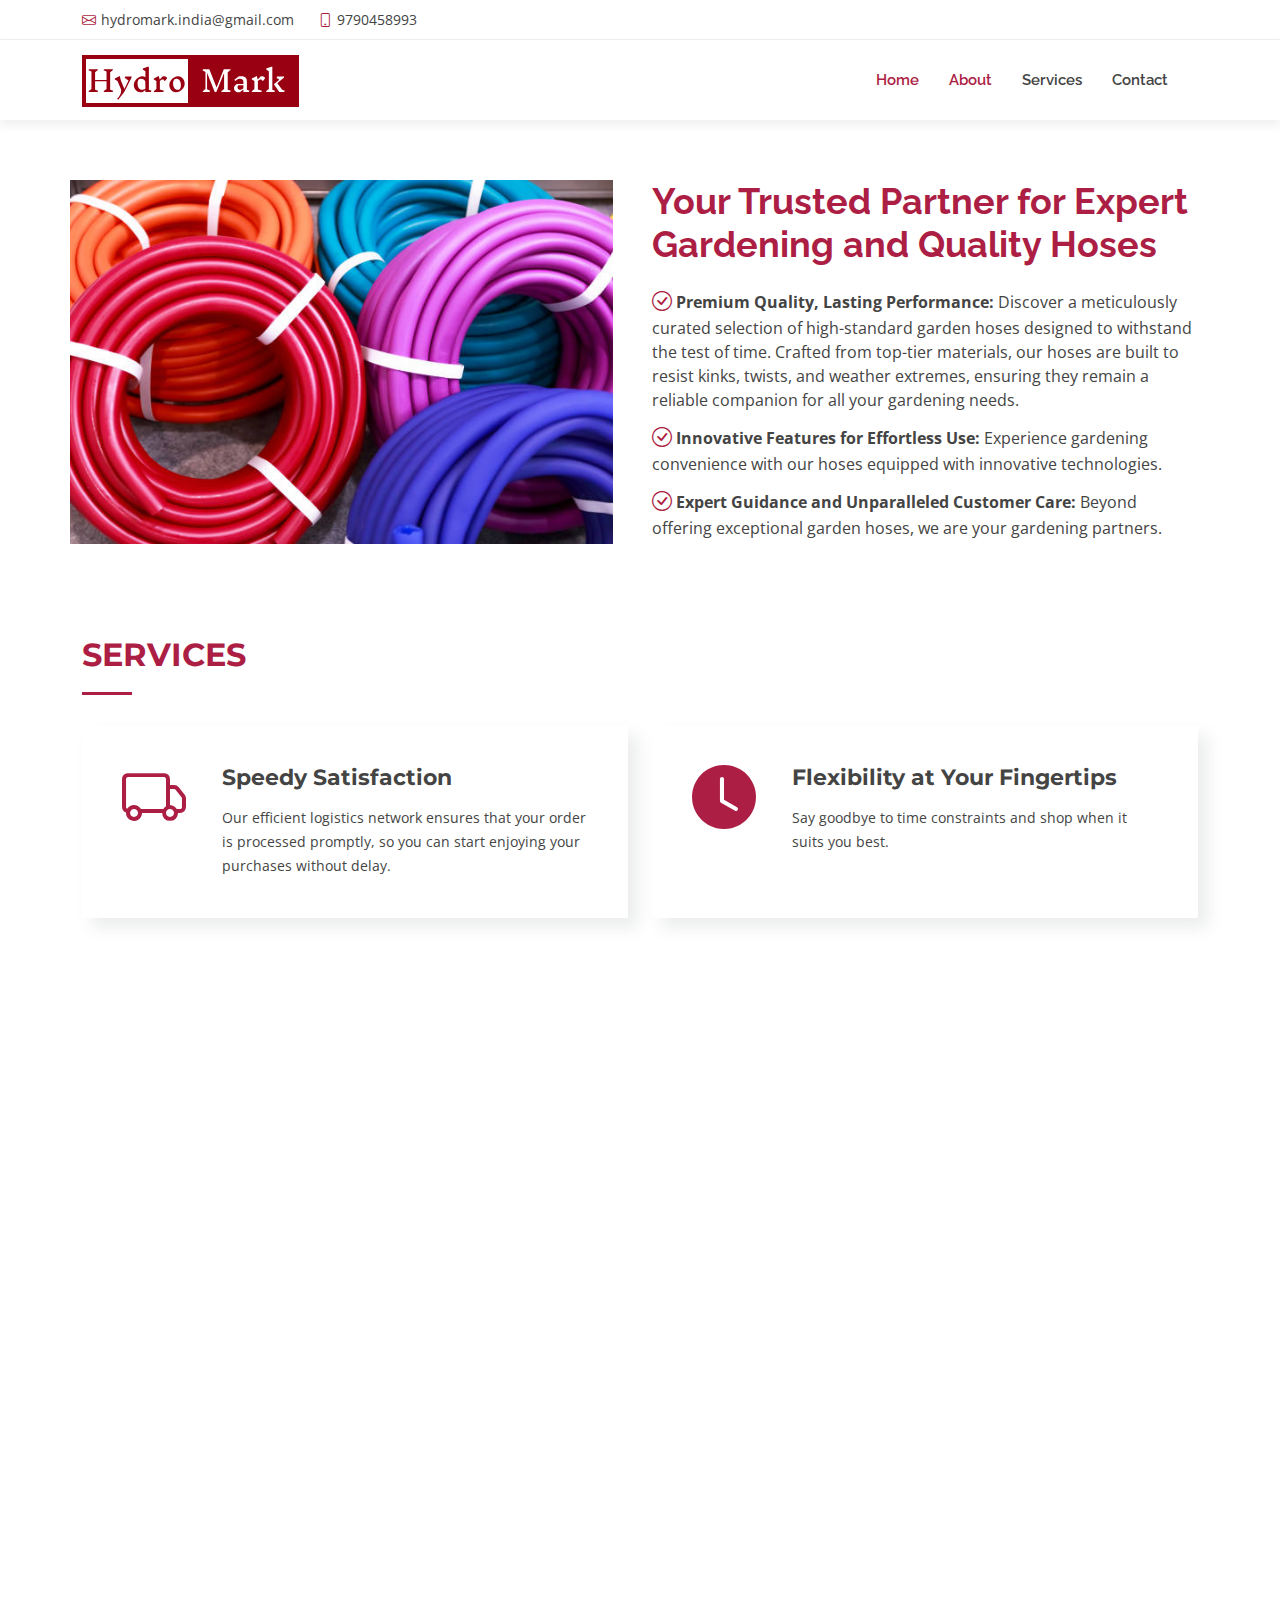
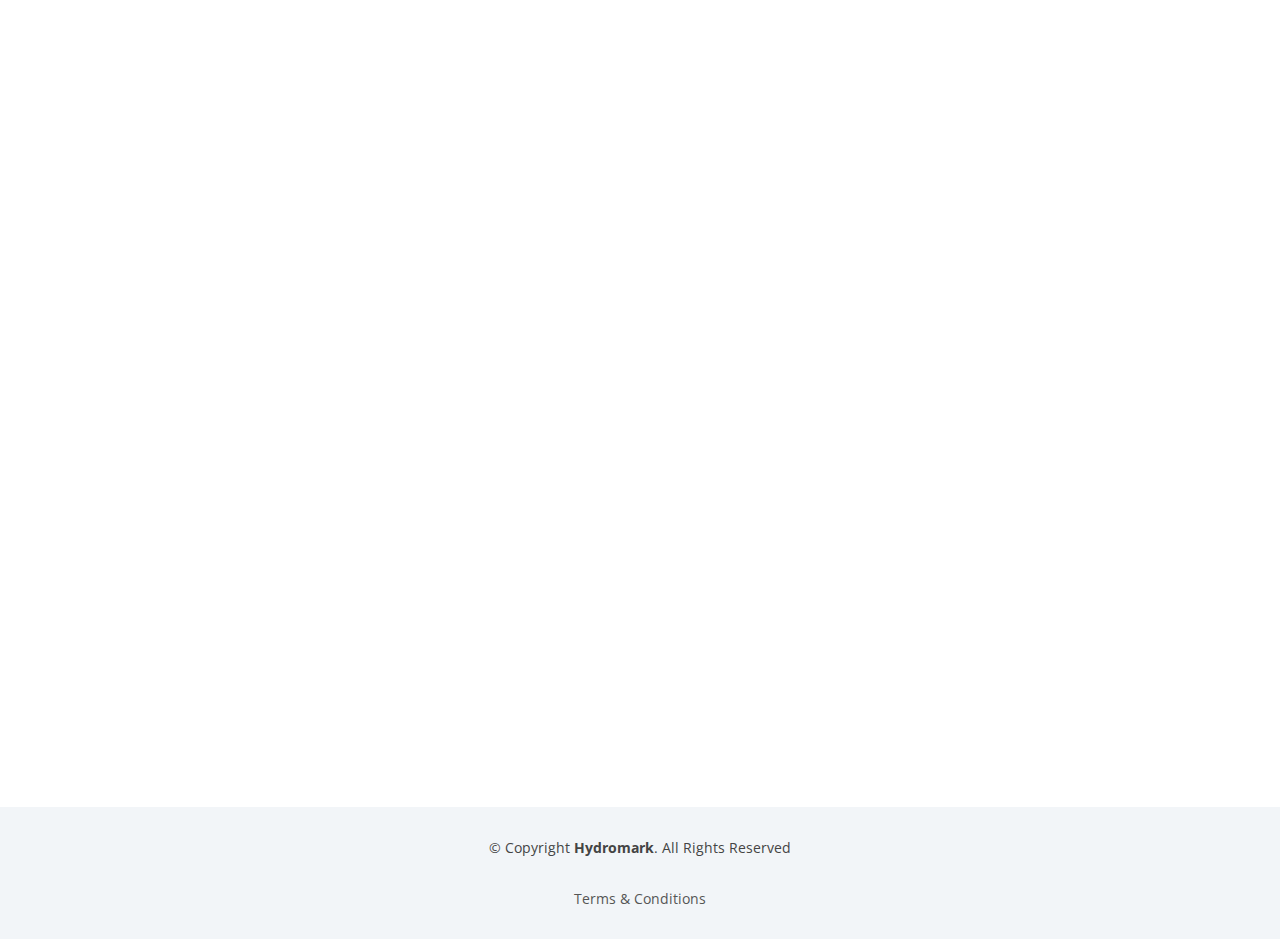
<file: index.html>
<!DOCTYPE html>
<html lang="en">

<head>
  <meta charset="utf-8">
  <meta content="width=device-width, initial-scale=1.0" name="viewport">

  <title>HYDROMARK</title>
  <meta content="" name="description">
  <meta content="" name="keywords">
  <!-- Favicons -->
  <link href="./assets/img/HYDROMARK.svg" rel="icon">
  <link href="assets/img/apple-touch-icon.png" rel="apple-touch-icon">

  <!-- Google Fonts -->
  <link href="https://fonts.googleapis.com/css?family=Open+Sans:300,300i,400,400i,700,700i|Raleway:300,400,500,700,800|Montserrat:300,400,700" rel="stylesheet">

  <!-- Vendor CSS Files -->
  <link href="assets/vendor/aos/aos.css" rel="stylesheet">
  <link href="assets/vendor/bootstrap/css/bootstrap.min.css" rel="stylesheet">
  <link href="assets/vendor/bootstrap-icons/bootstrap-icons.css" rel="stylesheet">
  <link href="assets/vendor/boxicons/css/boxicons.min.css" rel="stylesheet">
  <link href="assets/vendor/glightbox/css/glightbox.min.css" rel="stylesheet">
  <link href="assets/vendor/swiper/swiper-bundle.min.css" rel="stylesheet">

  <!-- Template Main CSS File -->
  <link href="assets/css/style.css" rel="stylesheet">
</head>

<body>
  <div id="preloader"></div>

  <script>
    document.querySelector('body').addEventListener('click',function() {
      document.querySelector('.popup-container').style.display = 'none';
    });
  </script>

  <!-- ======= Top Bar ======= -->
  <section id="topbar" class="d-flex align-items-center">
    <div class="container d-flex justify-content-center justify-content-md-between">
      <div class="contact-info d-flex align-items-center">
        <i class="bi bi-envelope d-flex align-items-center"><a href="mailto:hydromark.india@gmail.com">hydromark.india@gmail.com</a></i>
        <i class="bi bi-phone d-flex align-items-center ms-4"><a href="tel:09790458993">9790458993</a></i>
      </div>
      <!-- <div class="social-links d-none d-md-flex align-items-center">
        <a href="#" class="twitter"><i class="bi bi-twitter"></i></a>
        <a href="#" class="facebook"><i class="bi bi-facebook"></i></a>
        <a href="#" class="instagram"><i class="bi bi-instagram"></i></a>
        <a href="#" class="linkedin"><i class="bi bi-linkedin"></i></i></a>
      </div> -->
    </div>
  </section><!-- End Top Bar-->

  <!-- ======= Header ======= -->
  <header id="header" class="d-flex align-items-center">
    <div class="container d-flex justify-content-between">

      <div id="logo">
        <h1><a href="index.html"><img src="./assets/img/HYDROMARK.svg" ></span></a></h1>
        <!-- Uncomment below if you prefer to use an image logo -->
        <!-- <a href="index.html"><img src="assets/img/logo.png" alt=""></a>-->
      </div>

      <nav id="navbar" class="navbar">
        <ul>
          <li><a class="nav-link scrollto active" href="#hero">Home</a></li>
          <li><a class="nav-link scrollto" href="#about">About</a></li>
          <li><a class="nav-link scrollto" href="#services">Services</a></li>
          <!-- <li><a class="nav-link scrollto" href="#portfolio">Products</a></li> -->
          <li><a class="nav-link scrollto" href="#contact">Contact</a></li>
          <li><a href="index.html"></a><div class="g-signin2" data-onsuccess="onSignIn"></div></li>
        </ul>
        <i class="bi bi-list mobile-nav-toggle"></i>
      </nav><!-- .navbar -->

    </div>
  </header><!-- End Header -->

  <main id="main">

    <!-- ======= About Section ======= -->
    <section id="about">
      <div class="container" data-aos="fade-up">
        <div class="row">
          <div class="col-lg-6 about-img">
            <img src="assets/img/img2.jpg" alt="">
          </div>

          <div class="col-lg-6 content">
            <h2>Your Trusted Partner for Expert Gardening and Quality Hoses</h2>
            <ul>
              <li><i class="bi bi-check-circle"></i><b>Premium Quality, Lasting Performance:</b> Discover a meticulously curated selection of high-standard garden hoses designed to withstand the test of time.  Crafted from top-tier materials, our hoses are built to resist kinks, twists, and weather extremes, ensuring they remain a reliable companion for all your gardening needs.</li>
              <li><i class="bi bi-check-circle"></i><b>Innovative Features for Effortless Use:</b> Experience gardening convenience with our hoses equipped with innovative technologies. </li>
              <li><i class="bi bi-check-circle"></i><b>Expert Guidance and Unparalleled Customer Care:</b> Beyond offering exceptional garden hoses, we are your gardening partners.</li>
            </ul>

          </div>
        </div>

      </div>
    </section><!-- End About Section -->

    <!-- ======= Services Section ======= -->
    <section id="services">
      <div class="container" data-aos="fade-up">
        <div class="section-header">
          <h2>Services</h2>
        </div>

        <div class="row gy-4">

          <div class="col-lg-6" data-aos="fade-up" data-aos-delay="100">
            <div class="box">
              <div class="icon"><i class="bi bi-truck"></i></div>
              <h4 class="title"><a href="">Speedy Satisfaction</a></h4>
              <p class="description">Our efficient logistics network ensures that your order is processed promptly, so you can start enjoying your purchases without delay.</p>
            </div>
          </div>

          <div class="col-lg-6" data-aos="fade-up" data-aos-delay="200">
            <div class="box">
              <div class="icon"><i class="bi bi-clock-fill"></i></div>
              <h4 class="title"><a href="">Flexibility at Your Fingertips</a></h4>
              <p class="description">Say goodbye to time constraints and shop when it suits you best.</p>
            </div>
          </div>

          <div class="col-lg-6" data-aos="fade-up" data-aos-delay="300">
            <div class="box">
              <div class="icon"><i class="bi bi-list-check"></i></div>
              <h4 class="title"><a href="">Collections</a></h4>
              <p class="description">Explore an extensive selection of garden hoses designed to cater to every need. </p>
            </div>
          </div>

          <div class="col-lg-6" data-aos="fade-up" data-aos-delay="400">
            <div class="box">
              <div class="icon"><i class="bi bi-hourglass-split"></i></div>
              <h4 class="title"><a href="">Instant Gratification</a></h4>
              <p class="description"> Need to make a purchase at an odd hour? With our 24/7 service, you can satisfy your needs immediately.</p>
            </div>
          </div>

        </div>

      </div>
    </section><!-- End Services Section -->

    <!-- ======= Clients Section ======= -->
    <section id="clients">
      <div class="container" data-aos="fade-up">
        <div class="section-header">
          <h2>Clients</h2>
          <p>From essential services to top-quality products, we've curated a selection that reflects the diverse needs of our community. Whether it's dependable home solutions, professional services, or products that enhance daily life, you can trust that we've got you covered.<br>Our commitment to the community goes beyond transactions. We actively engage in local initiatives, support causes that matter, and strive to make a positive impact where we live and work.</p>
        </div>

      </div>
    </section><!-- End Clients Section -->

    <!-- ======= Contact Section ======= -->
    <section id="contact">
      <div class="container" data-aos="fade-up">
        <div class="section-header">
          <h2>Contact Us</h2>
          <p>No matter how you choose to get in touch, we're eager to hear from you. At Hydromark, communication is a two-way street, and we're dedicated to building a relationship based on transparency, respect, and exceptional service. Don't hesitate – contact us today and let's start a meaningful conversation.</p>
        </div>

        <div class="row contact-info">

          <div class="col-md-4">
            <div class="contact-address">
              <i class="bi bi-geo-alt"></i>
              <h3>Address</h3>
              <address>Chandrakala Nagar, S.F, 51, Thondamuthur Rd, Chandrakala Nagar, Nagaraja Puram, Veerakeralam, Tamil Nadu 641007</address>
            </div>
          </div>

          <div class="col-md-4">
            <div class="contact-phone">
              <i class="bi bi-phone"></i>
              <h3>Phone Number</h3>
              <p><a href="tel:09790458993">9790458993</a></p>
            </div>
          </div>

          <div class="col-md-4">
            <div class="contact-email">
              <i class="bi bi-envelope"></i>
              <h3>Email</h3>
              <p><a href="mailto: hydromark.india@gmail.com">hydromark.india@gmail.com</a></p>
            </div>
          </div>

        </div>
      </div>

      <div class="container mb-4">
        <iframe src="https://www.google.com/maps/embed?pb=!1m18!1m12!1m3!1d1164.3727846364377!2d76.90925739411149!3d11.003500430598315!2m3!1f0!2f0!3f0!3m2!1i1024!2i768!4f13.1!3m3!1m2!1s0x3ba85f899e9a0815%3A0xd174726e35f70aa6!2sDHANA%20PIPE%20CORPORATION!5e0!3m2!1sen!2sin!4v1692433523327!5m2!1sen!2sin" width="100%" height="450" style="border:0;" allowfullscreen="" loading="lazy" referrerpolicy="no-referrer-when-downgrade"></iframe>
      </div>
      </section>

    </section>

  </main><!-- End #main -->

  <!-- ======= Footer ======= -->
  <footer id="footer">
    <div class="container">
      <div class="copyright">
        &copy; Copyright <strong>Hydromark</strong>. All Rights Reserved
      </div>
    </div>
    <div class="container">
      <div class="copyright">
        <a href="termsncondition.html" id ="terms" style="color:#555;">Terms & Conditions</a>
      </div>
    </div>
  </footer><!-- End Footer -->

  <a href="#" class="back-to-top d-flex align-items-center justify-content-center"><i class="bi bi-arrow-up-short"></i></a>

  <!-- Vendor JS Files -->
  <script src="assets/vendor/aos/aos.js"></script>
  <script src="assets/vendor/bootstrap/js/bootstrap.bundle.min.js"></script>
  <script src="assets/vendor/glightbox/js/glightbox.min.js"></script>
  <script src="assets/vendor/isotope-layout/isotope.pkgd.min.js"></script>
  <script src="assets/vendor/swiper/swiper-bundle.min.js"></script>
  <script src="assets/vendor/php-email-form/validate.js"></script>

  <!-- Template Main JS File -->
  <script src="assets/js/main.js"></script>
  <script>
    var loader = document.getElementById("preloader");
    window.addEventListener("load",function(){
      loader.style.display='none'
    });
  </script>

</body>

</html>
</file>
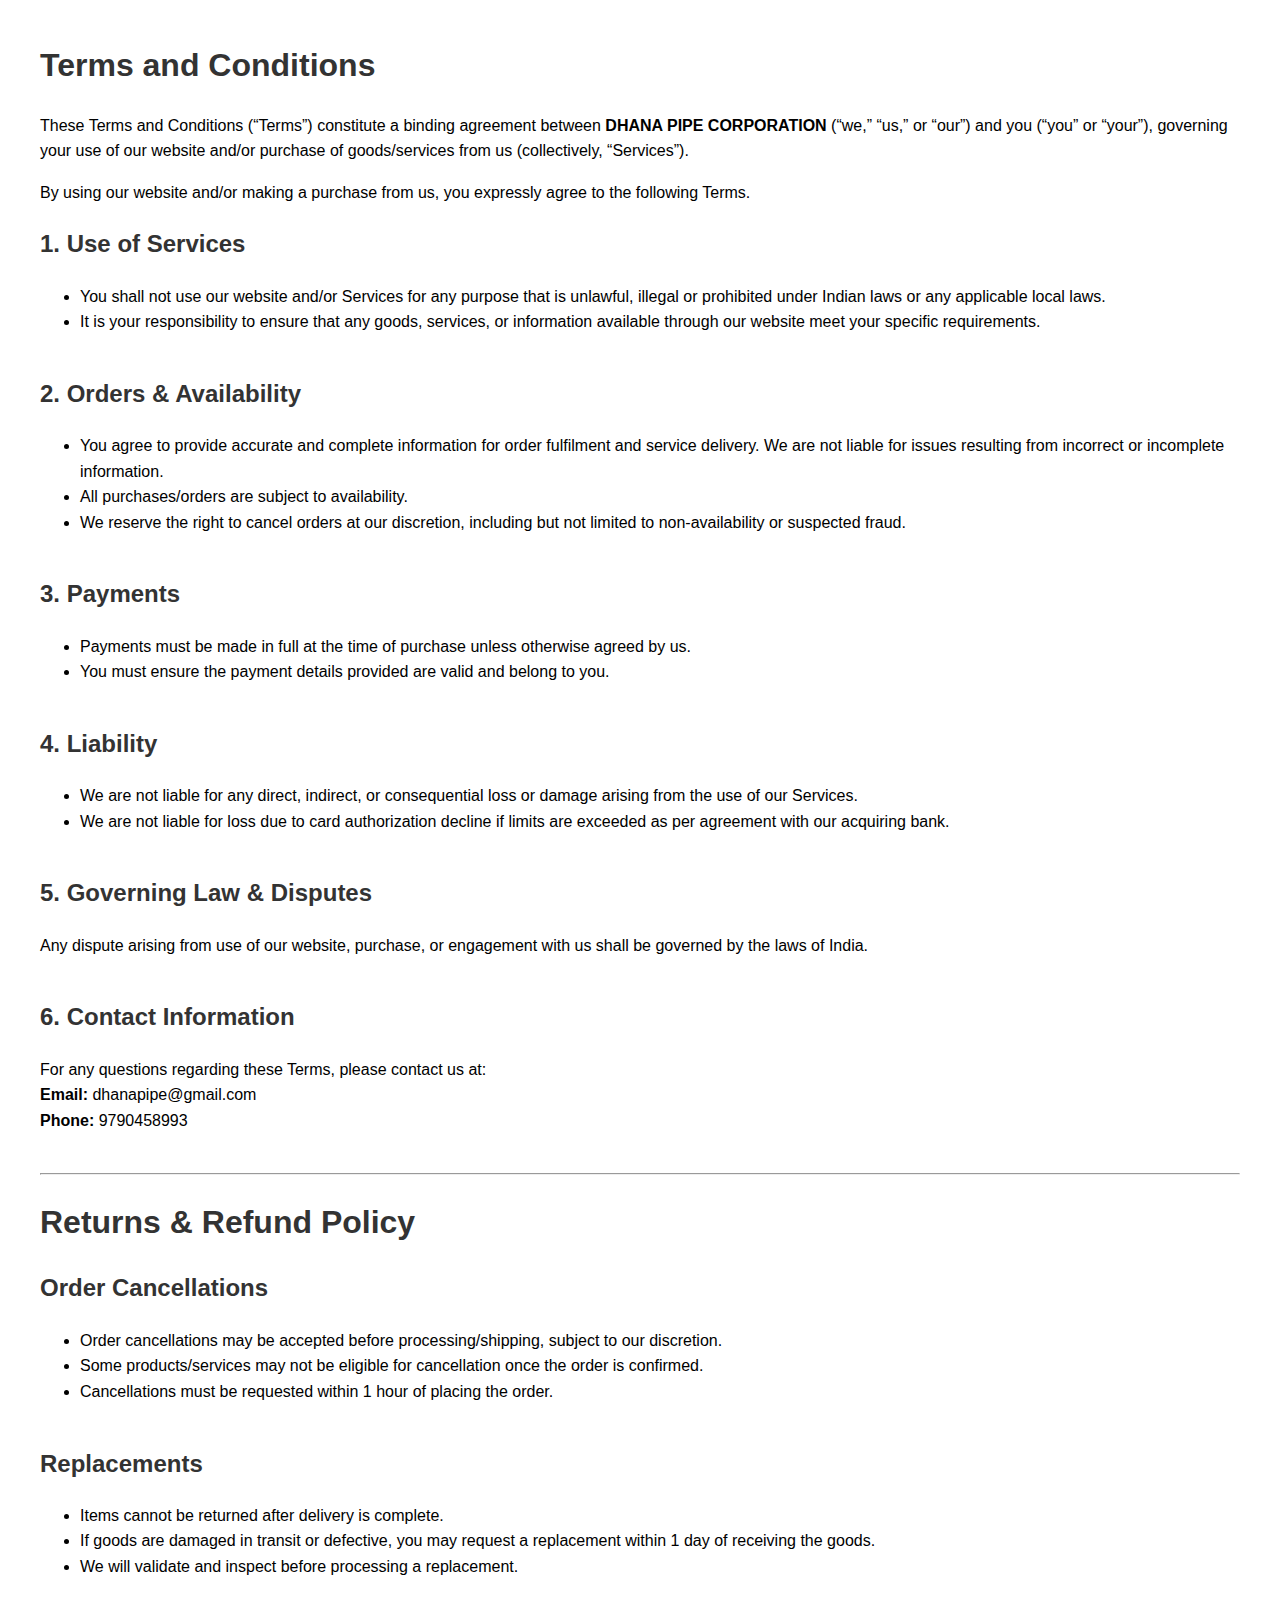
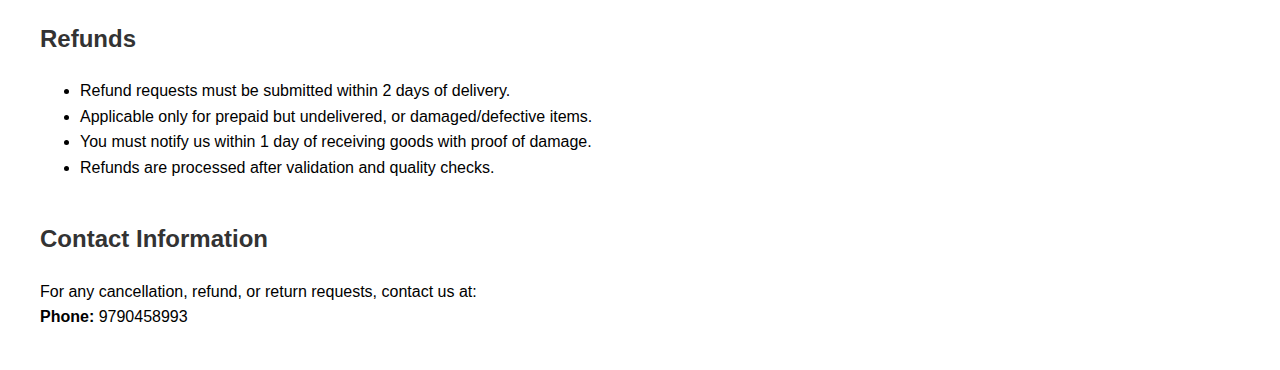
<file: termsncondition.html>
<!DOCTYPE html>
<html lang="en">
<head>
  <meta charset="UTF-8" />
  <meta name="viewport" content="width=device-width, initial-scale=1.0"/>
  <title>HydroMark</title>
  <title>Hydromark</title>
  <!-- Favicons -->
  <link href="./assets/img/HYDROMARK.svg" rel="icon">
  <style>
    body {
      font-family: Arial, sans-serif;
      margin: 40px;
      line-height: 1.6;
    }
    h1, h2 {
      color: #333;
    }
    ul {
      margin-top: 0;
    }
    .section {
      margin-bottom: 40px;
    }
  </style>
</head>
<body>
  <h1>Terms and Conditions</h1>
  <p>These Terms and Conditions (“Terms”) constitute a binding agreement between <strong>DHANA PIPE CORPORATION</strong> (“we,” “us,” or “our”) and you (“you” or “your”), governing your use of our website and/or purchase of goods/services from us (collectively, “Services”).</p>
  <p>By using our website and/or making a purchase from us, you expressly agree to the following Terms.</p>

  <div class="section">
    <h2>1. Use of Services</h2>
    <ul>
      <li>You shall not use our website and/or Services for any purpose that is unlawful, illegal or prohibited under Indian laws or any applicable local laws.</li>
      <li>It is your responsibility to ensure that any goods, services, or information available through our website meet your specific requirements.</li>
    </ul>
  </div>

  <div class="section">
    <h2>2. Orders & Availability</h2>
    <ul>
      <li>You agree to provide accurate and complete information for order fulfilment and service delivery. We are not liable for issues resulting from incorrect or incomplete information.</li>
      <li>All purchases/orders are subject to availability.</li>
      <li>We reserve the right to cancel orders at our discretion, including but not limited to non-availability or suspected fraud.</li>
    </ul>
  </div>

  <div class="section">
    <h2>3. Payments</h2>
    <ul>
      <li>Payments must be made in full at the time of purchase unless otherwise agreed by us.</li>
      <li>You must ensure the payment details provided are valid and belong to you.</li>
    </ul>
  </div>

  <div class="section">
    <h2>4. Liability</h2>
    <ul>
      <li>We are not liable for any direct, indirect, or consequential loss or damage arising from the use of our Services.</li>
      <li>We are not liable for loss due to card authorization decline if limits are exceeded as per agreement with our acquiring bank.</li>
    </ul>
  </div>

  <div class="section">
    <h2>5. Governing Law & Disputes</h2>
    <p>Any dispute arising from use of our website, purchase, or engagement with us shall be governed by the laws of India.</p>
  </div>

  <div class="section">
    <h2>6. Contact Information</h2>
    <p>For any questions regarding these Terms, please contact us at: <br>
    <strong>Email:</strong> dhanapipe@gmail.com <br>
    <strong>Phone:</strong> 9790458993</p>
  </div>

  <hr>

  <h1>Returns & Refund Policy</h1>

  <div class="section">
    <h2>Order Cancellations</h2>
    <ul>
      <li>Order cancellations may be accepted before processing/shipping, subject to our discretion.</li>
      <li>Some products/services may not be eligible for cancellation once the order is confirmed.</li>
      <li>Cancellations must be requested within 1 hour of placing the order.</li>
    </ul>
  </div>

  <div class="section">
    <h2>Replacements</h2>
    <ul>
      <li>Items cannot be returned after delivery is complete.</li>
      <li>If goods are damaged in transit or defective, you may request a replacement within 1 day of receiving the goods.</li>
      <li>We will validate and inspect before processing a replacement.</li>
    </ul>
  </div>

  <div class="section">
    <h2>Refunds</h2>
    <ul>
      <li>Refund requests must be submitted within 2 days of delivery.</li>
      <li>Applicable only for prepaid but undelivered, or damaged/defective items.</li>
      <li>You must notify us within 1 day of receiving goods with proof of damage.</li>
      <li>Refunds are processed after validation and quality checks.</li>
    </ul>
  </div>

  <div class="section">
    <h2>Contact Information</h2>
    <p>For any cancellation, refund, or return requests, contact us at:<br>
    <strong>Phone:</strong> 9790458993</p>
  </div>
</body>
</html>
</file>
<file: assets/css/style.css>
/**
* Template Name: Reveal
* Updated: Jul 27 2023 with Bootstrap v5.3.1
* Template URL: https://bootstrapmade.com/reveal-bootstrap-corporate-template/
* Author: BootstrapMade.com
* License: https://bootstrapmade.com/license/
*/

/*--------------------------------------------------------------
# General
--------------------------------------------------------------*/
body {
  background: #fff;
  color: #444;
  font-family: "Open Sans", sans-serif;
}

#preloader{
  height: 100vh;
  width: 100%;

  background-color: rgba(255, 255, 255, 0.8);
  backdrop-filter: blur(10px);
  position:fixed;
  z-index: 1002;
}

.popup-container{
  display: flex;
  justify-content: center;
  align-items: center;
  position: fixed;
  top: 0;
  left: 0;
  width: 100%;
  height: 100%;
  background-color: rgba(0, 0, 0, 0.5);
  z-index: 1000;
}

.popup-banner {

  padding: 0px;
  background-color: #ffffff;
  box-shadow: 0px 0px 10px rgba(0, 0, 0, 0.2);
  border-radius: 5%;
}

#banner{
  display: flex;
  border-radius: 5%;
}

@media (max-width:568px) {
  .popup-container{
    opacity: 0%;
  }
}

a {
  color: #ac1e44;
  text-decoration: none;
  transition: 0.5s;
}

a:hover,
a:active,
a:focus {
  color: #ac1e44;
  outline: none;
  text-decoration: none;
}

p {
  padding: 0;
  margin: 0 0 30px 0;
}

h1,
h2,
h3,
h4,
h5,
h6 {
  font-family: "Montserrat", sans-serif;
  font-weight: 400;
  margin: 0 0 20px 0;
  padding: 0;
}

/*--------------------------------------------------------------
# Back to top button
--------------------------------------------------------------*/
.back-to-top {
  position: fixed;
  visibility: hidden;
  opacity: 0;
  right: 15px;
  bottom: 15px;
  z-index: 996;
  background: #ac1e44;
  width: 40px;
  height: 40px;
  transition: all 0.4s;
}

.back-to-top i {
  font-size: 28px;
  color: #fff;
  line-height: 0;
}

.back-to-top:hover {
  background: #e91a69;
  color: #fff;
}

.back-to-top.active {
  visibility: visible;
  opacity: 1;
}

/*--------------------------------------------------------------
# Top Bar
--------------------------------------------------------------*/
#topbar {
  background: #fff;
  border-bottom: 1px solid #eee;
  font-size: 14px;
  padding: 0;
  height: 40px;
}

#topbar .contact-info i {
  font-style: normal;
  color: #ac1e44;
}

#topbar .contact-info i a,
#topbar .contact-info i span {
  padding-left: 5px;
  color: #444;
}

#topbar .contact-info i a {
  line-height: 0;
  transition: 0.3s;
}

#topbar .contact-info i a:hover {
  color: #ac1e44;
}

#topbar .social-links a {
  color: #555;
  padding: 0 15px;
  display: inline-block;
  line-height: 1px;
  border-left: 1px solid #e9e9e9;
}

#topbar .social-links a:hover {
  color: #ac1e44;
}

#topbar .social-links a:first-child {
  border-left: 0;
}

/*--------------------------------------------------------------
# Header
--------------------------------------------------------------*/
#header {
  height: 80px;
  transition: all 0.5s;
  z-index: 997;
  background: #fff;
  box-shadow: 0px 6px 9px 0px rgba(0, 0, 0, 0.06);
}

#header #logo h1 {
  font-size: 42px;
  margin: 0;
  padding: 0;
  font-family: "Montserrat", sans-serif;
  font-weight: 700;
}

#header #logo h1 a {
  color: #ac1e44;
}

#header #logo h1 a span {
  color: #ac1e44;
}

#header #logo img {
  padding: 0;
  margin: 0;
}

@media (max-width: 768px) {
  #header {
    height: 60px;
  }

  #header #logo h1 {
    font-size: 34px;
  }

  #header #logo img {
    max-height: 40px;
  }
}

.scrolled-offset {
  margin-top: 70px;
}

/*--------------------------------------------------------------
# Navigation Menu
--------------------------------------------------------------*/
/**
* Desktop Navigation 
*/
.navbar {
  padding: 0;
}

.navbar ul {
  margin: 0;
  padding: 0;
  display: flex;
  list-style: none;
  align-items: center;
}

.navbar li {
  position: relative;
}

.navbar a,
.navbar a:focus {
  display: flex;
  align-items: center;
  justify-content: space-between;
  padding: 10px 0 10px 30px;
  font-family: "Raleway", sans-serif;
  font-size: 15px;
  font-weight: 600;
  color: #444;
  white-space: nowrap;
  transition: 0.3s;
}

.navbar a i,
.navbar a:focus i {
  font-size: 12px;
  line-height: 0;
  margin-left: 5px;
}

.navbar a:hover,
.navbar .active,
.navbar .active:focus,
.navbar li:hover>a {
  color: #ac1e44;
}

.navbar .dropdown ul {
  display: block;
  position: absolute;
  left: 14px;
  top: calc(100% + 30px);
  margin: 0;
  padding: 10px 0;
  z-index: 99;
  opacity: 0;
  visibility: hidden;
  background: #fff;
  box-shadow: 0px 0px 30px rgba(127, 137, 161, 0.25);
  transition: 0.3s;
}

.navbar .dropdown ul li {
  min-width: 200px;
}

.navbar .dropdown ul a {
  padding: 10px 20px;
  font-size: 14px;
}

.navbar .dropdown ul a i {
  font-size: 12px;
}

.navbar .dropdown ul a:hover,
.navbar .dropdown ul .active:hover,
.navbar .dropdown ul li:hover>a {
  color: #ac1e44;
}

.navbar .dropdown:hover>ul {
  opacity: 1;
  top: 100%;
  visibility: visible;
}

.navbar .dropdown .dropdown ul {
  top: 0;
  left: calc(100% - 30px);
  visibility: hidden;
}

.navbar .dropdown .dropdown:hover>ul {
  opacity: 1;
  top: 0;
  left: 100%;
  visibility: visible;
}

@media (max-width: 1366px) {
  .navbar .dropdown .dropdown ul {
    left: -90%;
  }

  .navbar .dropdown .dropdown:hover>ul {
    left: -100%;
  }
}

/**
* Mobile Navigation 
*/
.mobile-nav-toggle {
  color: #ac1e44;
  font-size: 28px;
  cursor: pointer;
  display: none;
  line-height: 0;
  transition: 0.5s;
}

.mobile-nav-toggle.bi-x {
  color: #fff;
}

@media (max-width: 991px) {
  .mobile-nav-toggle {
    display: block;
  }

  .navbar ul {
    display: none;
  }
}

.navbar-mobile {
  position: fixed;
  overflow: hidden;
  top: 0;
  right: 0;
  left: 0;
  bottom: 0;
  background:#ac1e44;
  transition: 0.3s;
  z-index: 999;
}

.navbar-mobile .mobile-nav-toggle {
  position: absolute;
  top: 15px;
  right: 15px;
}

.navbar-mobile ul {
  display: block;
  position: absolute;
  top: 55px;
  right: 15px;
  bottom: 15px;
  left: 15px;
  padding: 10px 0;
  background-color: #fff;
  overflow-y: auto;
  transition: 0.3s;
}

.navbar-mobile a,
.navbar-mobile a:focus {
  padding: 10px 20px;
  font-size: 15px;
  color: #ac1e44;
}

.navbar-mobile a:hover,
.navbar-mobile .active,
.navbar-mobile li:hover>a {
  color: #ac1e44;
}

.navbar-mobile .getstarted,
.navbar-mobile .getstarted:focus {
  margin: 15px;
}

.navbar-mobile .dropdown ul {
  position: static;
  display: none;
  margin: 10px 20px;
  padding: 10px 0;
  z-index: 99;
  opacity: 1;
  visibility: visible;
  background: #fff;
  box-shadow: 0px 0px 30px rgba(127, 137, 161, 0.25);
}

.navbar-mobile .dropdown ul li {
  min-width: 200px;
}

.navbar-mobile .dropdown ul a {
  padding: 10px 20px;
}

.navbar-mobile .dropdown ul a i {
  font-size: 12px;
}

.navbar-mobile .dropdown ul a:hover,
.navbar-mobile .dropdown ul .active:hover,
.navbar-mobile .dropdown ul li:hover>a {
  color: #ac1e44;
}

.navbar-mobile .dropdown>.dropdown-active {
  display: block;
}

/*--------------------------------------------------------------
# Hero Section
--------------------------------------------------------------*/
#hero {
  width: 100%;
  height: 60vh;
  position: relative;
  background: url("../img/hero-carousel/1.jpg") no-repeat;
  background-size: cover;
  padding: 0;
}

#hero .hero-content {
  position: absolute;
  bottom: 0;
  top: 0;
  left: 0;
  right: 0;
  z-index: 10;
  display: flex;
  justify-content: center;
  align-items: center;
  flex-direction: column;
  text-align: center;
}

#hero .hero-content h2 {
  color: #ac1e44;
  margin-bottom: 30px;
  font-size: 64px;
  font-weight: 700;
}

#hero .hero-content h2 span {
  color: #ac1e44;
}

@media (max-width: 767px) {
  #hero .hero-content h2 {
    font-size: 34px;
  }
}

#hero .hero-content .btn-get-started,
#hero .hero-content .btn-projects {
  font-family: "Raleway", sans-serif;
  font-size: 15px;
  font-weight: bold;
  letter-spacing: 1px;
  display: inline-block;
  padding: 10px 32px;
  border-radius: 2px;
  transition: 0.5s;
  margin: 10px;
  color: #fff;
}

#hero .hero-content .btn-get-started {
  background: #ac1e44;
  border: 2px solid #ac1e44;
}

#hero .hero-content .btn-get-started:hover {
  background: none;
  color: #ac1e44;
}

#hero .hero-content .btn-projects {
  background: #ac1e44;
  border: 2px solid #ac1e44;
}

#hero .hero-content .btn-projects:hover {
  background: none;
  color: #ac1e44;
}

#hero .hero-slider {
  z-index: 8;
  height: 60vh;
}

#hero .hero-slider::before {
  content: "";
  background-color: rgba(255, 255, 255, 0.7);
  position: absolute;
  height: 100%;
  width: 100%;
  top: 0;
  right: 0;
  left: 0;
  bottom: 0;
  z-index: 7;
}

#hero .hero-slider .swiper-slide {
  background-size: cover;
  background-position: center;
  background-repeat: no-repeat;
  transition-property: opacity;
}

/*--------------------------------------------------------------
# Sections
--------------------------------------------------------------*/
section {
  padding: 40px 0;
  overflow: hidden;
}

/* Sections Header
--------------------------------*/
.section-header {
  margin-bottom: 30px;
}

.section-header h2 {
  font-size: 32px;
  color: #ac1e44;
  text-transform: uppercase;
  font-weight: 700;
  position: relative;
  padding-bottom: 20px;
}

.section-header h2::before {
  content: "";
  position: absolute;
  display: block;
  width: 50px;
  height: 3px;
  background: #ac1e44;
  bottom: 0;
  left: 0;
}

.section-header p {
  padding: 0;
  margin: 0;
}

/*--------------------------------------------------------------
# Breadcrumbs
--------------------------------------------------------------*/
.breadcrumbs {
  padding: 20px 0;
  background-color: #fafafa;
  min-height: 40px;
}

.breadcrumbs h2 {
  font-size: 24px;
  font-weight: 300;
  margin: 0;
}

@media (max-width: 992px) {
  .breadcrumbs h2 {
    margin: 0 0 10px 0;
  }
}

.breadcrumbs ol {
  display: flex;
  flex-wrap: wrap;
  list-style: none;
  padding: 0;
  margin: 0;
  font-size: 14px;
}

.breadcrumbs ol li+li {
  padding-left: 10px;
}

.breadcrumbs ol li+li::before {
  display: inline-block;
  padding-right: 10px;
  color: #6c757d;
  content: "/";
}

@media (max-width: 768px) {
  .breadcrumbs .d-flex {
    display: block !important;
  }

  .breadcrumbs ol {
    display: block;
  }

  .breadcrumbs ol li {
    display: inline-block;
  }
}

/* About Section
--------------------------------*/
#about {
  padding: 60px 0 30px 0;
}

#about .about-img {
  overflow: hidden;
}

#about .about-img img {
  margin-left: -15px;
  max-width: 100%;
}

@media (max-width: 768px) {
  #about .about-img {
    height: auto;
  }

  #about .about-img img {
    margin-left: 0;
    padding-bottom: 30px;
  }
}

#about .content h2 {
  color: #ac1e44;
  font-weight: 700;
  font-size: 36px;
  font-family: "Raleway", sans-serif;
}

#about .content h3 {
  color: #555;
  font-weight: 300;
  font-size: 18px;
  line-height: 26px;
  font-style: italic;
}

#about .content p {
  line-height: 26px;
}

#about .content p:last-child {
  margin-bottom: 0;
}

#about .content i {
  font-size: 20px;
  padding-right: 4px;
  color: #ac1e44;
}

#about .content ul {
  list-style: none;
  padding: 0;
}

#about .content ul li {
  padding-bottom: 10px;
}

/* Services Section
--------------------------------*/
#services {
  padding: 40px 0;
}

#services .box {
  padding: 40px;
  box-shadow: 10px 10px 15px rgba(73, 78, 92, 0.1);
  background: #fff;
  transition: 0.4s;
  height: 100%;
}

#services .box:hover {
  box-shadow: 0px 0px 30px rgba(73, 78, 92, 0.15);
  transform: translateY(-10px);
  -webkit-transform: translateY(-10px);
  -moz-transform: translateY(-10px);
}

#services .box .icon {
  float: left;
}

#services .box .icon i {
  color: #444;
  font-size: 64px;
  transition: 0.5s;
  line-height: 0;
  margin-top: 34px;
}

#services .box .icon i:before {
  background: #ac1e44;
  background: #ac1e44;
  background-clip: border-box;
  -webkit-background-clip: text;
  -webkit-text-fill-color: transparent;
}

#services .box h4 {
  margin-left: 100px;
  font-weight: 700;
  margin-bottom: 15px;
  font-size: 22px;
}

#services .box h4 a {
  color: #444;
}

#services .box p {
  font-size: 14px;
  margin-left: 100px;
  margin-bottom: 0;
  line-height: 24px;
}

@media (max-width: 767px) {
  #services .box .box {
    margin-bottom: 20px;
  }

  #services .box .icon {
    float: none;
    text-align: center;
    padding-bottom: 15px;
  }

  #services .box h4,
  #services .box p {
    margin-left: 0;
    text-align: center;
  }
}

/* Clients Section
--------------------------------*/
#clients {
  padding: 30px 0;
}

#clients img {
  max-width: 100%;
  opacity: 0.5;
  transition: 0.3s;
  padding: 15px 0;
}

#clients img:hover {
  opacity: 1;
}

#clients .swiper-pagination {
  margin-top: 20px;
  position: relative;
}

#clients .swiper-pagination .swiper-pagination-bullet {
  width: 12px;
  height: 12px;
  background-color: #fff;
  opacity: 1;
  border: 1px solid #ac1e44;
}

#clients .swiper-pagination .swiper-pagination-bullet-active {
  background-color: #ac1e44;
}

/* Our Portfolio Section
--------------------------------*/
#portfolio {
  background: #fff;
  padding: 30px 0;
}

#portfolio #portfolio-flters {
  padding: 0;
  margin: 0 auto 25px auto;
  list-style: none;
  text-align: center;
  border-radius: 50px;
}

#portfolio #portfolio-flters li {
  cursor: pointer;
  display: inline-block;
  padding: 10px 18px 12px 18px;
  font-size: 14px;
  font-weight: 500;
  line-height: 1;
  color: #444;
  margin: 0 3px 10px 3px;
  transition: all ease-in-out 0.3s;
  background: #f7f7f7;
  border-radius: 4px;
}

#portfolio #portfolio-flters li:hover,
#portfolio #portfolio-flters li.filter-active {
  color: #fff;
  background: #ac1e44;
}

#portfolio #portfolio-flters li:last-child {
  margin-right: 0;
}

#portfolio .portfolio-item {
  margin-bottom: 30px;
  overflow: hidden;
}

#portfolio .portfolio-item img {
  position: relative;
  top: 0;
  transition: all 0.6s cubic-bezier(0.645, 0.045, 0.355, 1);
}

#portfolio .portfolio-item .portfolio-info {
  opacity: 0;
  position: absolute;
  left: 12px;
  right: 12px;
  bottom: -50px;
  z-index: 3;
  transition: all ease-in-out 0.3s;
  background: #ac1e44;
  padding: 15px 20px;
}

#portfolio .portfolio-item .portfolio-info h4 {
  font-size: 18px;
  color: #fff;
  font-weight: 600;
}

#portfolio .portfolio-item .portfolio-info p {
  color: #fff;
  font-size: 14px;
  margin-bottom: 0;
}

#portfolio .portfolio-item .portfolio-info .preview-link,
#portfolio .portfolio-item .portfolio-info .details-link {
  position: absolute;
  right: 50px;
  font-size: 24px;
  top: calc(50% - 18px);
  color: rgba(255, 255, 255, 0.6);
  transition: ease-in-out 0.3s;
}

#portfolio .portfolio-item .portfolio-info .preview-link:hover,
#portfolio .portfolio-item .portfolio-info .details-link:hover {
  color: #fff;
}

#portfolio .portfolio-item .portfolio-info .details-link {
  right: 15px;
}

#portfolio .portfolio-item:hover img {
  top: -30px;
}

#portfolio .portfolio-item:hover .portfolio-info {
  opacity: 1;
  bottom: 0;
}

/*--------------------------------------------------------------
# Portfolio Details
--------------------------------------------------------------*/
.portfolio-details {
  padding-top: 40px;
}

.portfolio-details .portfolio-details-slider img {
  width: 100%;
}

.portfolio-details .portfolio-details-slider .swiper-pagination {
  margin-top: 20px;
  position: relative;
}

.portfolio-details .portfolio-details-slider .swiper-pagination .swiper-pagination-bullet {
  width: 12px;
  height: 12px;
  background-color: #fff;
  opacity: 1;
  border: 1px solid #ac1e44;
}

.portfolio-details .portfolio-details-slider .swiper-pagination .swiper-pagination-bullet-active {
  background-color: #ac1e44;
}

.portfolio-details .portfolio-info {
  padding: 30px;
  box-shadow: 0px 0 30px rgba(12, 46, 138, 0.08);
}

.portfolio-details .portfolio-info h3 {
  font-size: 22px;
  font-weight: 700;
  margin-bottom: 20px;
  padding-bottom: 20px;
  border-bottom: 1px solid #eee;
}

.portfolio-details .portfolio-info ul {
  list-style: none;
  padding: 0;
  font-size: 15px;
}

.portfolio-details .portfolio-info ul li+li {
  margin-top: 10px;
}

.portfolio-details .portfolio-description {
  padding-top: 30px;
}

.portfolio-details .portfolio-description h2 {
  font-size: 26px;
  font-weight: 700;
  margin-bottom: 20px;
}

.portfolio-details .portfolio-description p {
  padding: 0;
}

/* Testimonials Section
--------------------------------*/
#testimonials {
  padding: 30px 0;
}

#testimonials .testimonials-carousel,
#testimonials .testimonials-slider {
  overflow: hidden;
}

#testimonials .testimonial-item {
  box-sizing: content-box;
  padding: 30px 30px 0 30px;
  margin: 30px 15px;
  text-align: center;
  min-height: 350px;
  box-shadow: 0px 2px 12px rgba(0, 0, 0, 0.08);
}

@media (max-width: 767px) {
  #testimonials .testimonial-item {
    margin: 30px 10px;
  }
}

#testimonials .testimonial-item .testimonial-img {
  width: 90px;
  border-radius: 50%;
  border: 4px solid #fff;
  margin: 0 auto;
}

#testimonials .testimonial-item h3 {
  font-size: 18px;
  font-weight: bold;
  margin: 10px 0 5px 0;
  color: #111;
}

#testimonials .testimonial-item h4 {
  font-size: 14px;
  color: #999;
  margin: 0;
}

#testimonials .testimonial-item .quote-sign-left {
  margin-top: -15px;
  padding-right: 10px;
  display: inline-block;
  width: 37px;
}

#testimonials .testimonial-item .quote-sign-right {
  margin-bottom: -15px;
  padding-left: 10px;
  display: inline-block;
  max-width: 100%;
  width: 37px;
}

#testimonials .testimonial-item p {
  font-style: italic;
  margin: 0 auto 15px auto;
}

#testimonials .swiper-pagination {
  margin-top: 20px;
  position: relative;
}

#testimonials .swiper-pagination .swiper-pagination-bullet {
  width: 12px;
  height: 12px;
  background-color: #fff;
  opacity: 1;
  border: 1px solid #ac1e44;
}

#testimonials .swiper-pagination .swiper-pagination-bullet-active {
  background-color: #ac1e44;
}

/* Call To Action Section
--------------------------------*/
#call-to-action {
  background: #ac1e44;
  background-size: cover;
  padding: 40px 0;
}

#call-to-action .cta-title {
  color: #fff;
  font-size: 28px;
  font-weight: 700;
}

#call-to-action .cta-text {
  color: #fff;
}

@media (min-width: 769px) {
  #call-to-action .cta-btn-container {
    display: flex;
    align-items: center;
    justify-content: flex-end;
  }
}

#call-to-action .cta-btn {
  font-family: "Montserrat", sans-serif;
  font-weight: 700;
  font-size: 16px;
  letter-spacing: 1px;
  display: inline-block;
  padding: 8px 26px;
  border-radius: 3px;
  transition: 0.5s;
  margin: 10px;
  border: 3px solid #fff;
  color: #fff;
}

#call-to-action .cta-btn:hover {
  background: #ac1e44;
  border: 3px solid #ac1e44;
}

/* Our Team Section
--------------------------------*/
#team {
  background: #fff;
  padding: 30px 0 0 0;
}

#team .member {
  text-align: center;
  margin-bottom: 20px;
}

#team .member .pic {
  overflow: hidden;
  text-align: center;
}

#team .member .pic img {
  max-width: 100%;
}

#team .member .details {
  background: #ac1e44;
  color: #fff;
  padding: 15px;
  border-radius: 0 0 3px 3px;
}

#team .member h4 {
  font-weight: 700;
  margin-bottom: 2px;
  font-size: 18px;
}

#team .member span {
  font-style: italic;
  display: block;
  font-size: 13px;
}

#team .member .social {
  margin-top: 5px;
}

#team .member .social a {
  color: #fff;
}

#team .member .social i {
  font-size: 16px;
  margin: 0 2px;
}

/* Contact Section
--------------------------------*/
#contact {
  padding: 30px 0;
}

#contact .contact-info {
  margin-bottom: 20px;
  text-align: center;
}

#contact .contact-info i {
  font-size: 48px;
  display: inline-block;
  margin-bottom: 10px;
  color: #ac1e44;
}

#contact .contact-info address,
#contact .contact-info p {
  margin-bottom: 0;
  color: #000;
}

#contact .contact-info h3 {
  font-size: 18px;
  margin-bottom: 15px;
  font-weight: bold;
  text-transform: uppercase;
  color: #999;
}

#contact .contact-info a {
  color: #000;
}

#contact .contact-info a:hover {
  color: #ac1e44;
}

#contact .contact-address,
#contact .contact-phone,
#contact .contact-email {
  margin-bottom: 20px;
}

@media (min-width: 768px) {

  #contact .contact-address,
  #contact .contact-phone,
  #contact .contact-email {
    padding: 20px 0;
  }
}

@media (min-width: 768px) {
  #contact .contact-phone {
    border-left: 1px solid #ddd;
    border-right: 1px solid #ddd;
  }
}

#contact #google-map {
  height: 290px;
  margin-bottom: 20px;
}

@media (max-width: 576px) {
  #contact #google-map {
    margin-top: 20px;
  }
}

#contact .php-email-form .validate {
  display: none;
  color: red;
  margin: 0 0 15px 0;
  font-weight: 400;
  font-size: 13px;
}

#contact .php-email-form .error-message {
  display: none;
  color: #fff;
  background: #ed3c0d;
  text-align: left;
  padding: 15px;
  font-weight: 600;
}

#contact .php-email-form .error-message br+br {
  margin-top: 25px;
}

#contact .php-email-form .sent-message {
  display: none;
  color: #fff;
  background: #ac1e44;
  text-align: center;
  padding: 15px;
  font-weight: 600;
}

#contact .php-email-form .loading {
  display: none;
  background: #fff;
  text-align: center;
  padding: 15px;
}

#contact .php-email-form .loading:before {
  content: "";
  display: inline-block;
  border-radius: 50%;
  width: 24px;
  height: 24px;
  margin: 0 10px -6px 0;
  border: 3px solid #ac1e44;
  border-top-color: #eee;
  animation: animate-loading 1s linear infinite;
}

#contact .php-email-form input,
#contact .php-email-form textarea {
  padding: 10px 14px;
  border-radius: 0;
  box-shadow: none;
  font-size: 15px;
}

#contact .php-email-form input::focus,
#contact .php-email-form textarea::focus {
  background-color: #ac1e44;
}

#contact .php-email-form button[type=submit] {
  background: #ac1e44;
  border: 0;
  border-radius: 3px;
  padding: 10px 30px;
  color: #fff;
  transition: 0.4s;
  cursor: pointer;
}

#contact .php-email-form button[type=submit]:hover {
  background: #ac1e44;
}

@keyframes animate-loading {
  0% {
    transform: rotate(0deg);
  }

  100% {
    transform: rotate(360deg);
  }
}

/*--------------------------------------------------------------
# Footer
--------------------------------------------------------------*/
#footer {
  background: #f2f5f8;
  padding: 0 0 30px 0;
  font-size: 14px;
}

#footer .copyright {
  text-align: center;
  padding-top: 30px;
}

#footer .credits {
  text-align: center;
  font-size: 13px;
  color: #555;
}

#footer .credits a {
  color: #ac1e44;
}
#terms {
  color: #555;
}
</file>
